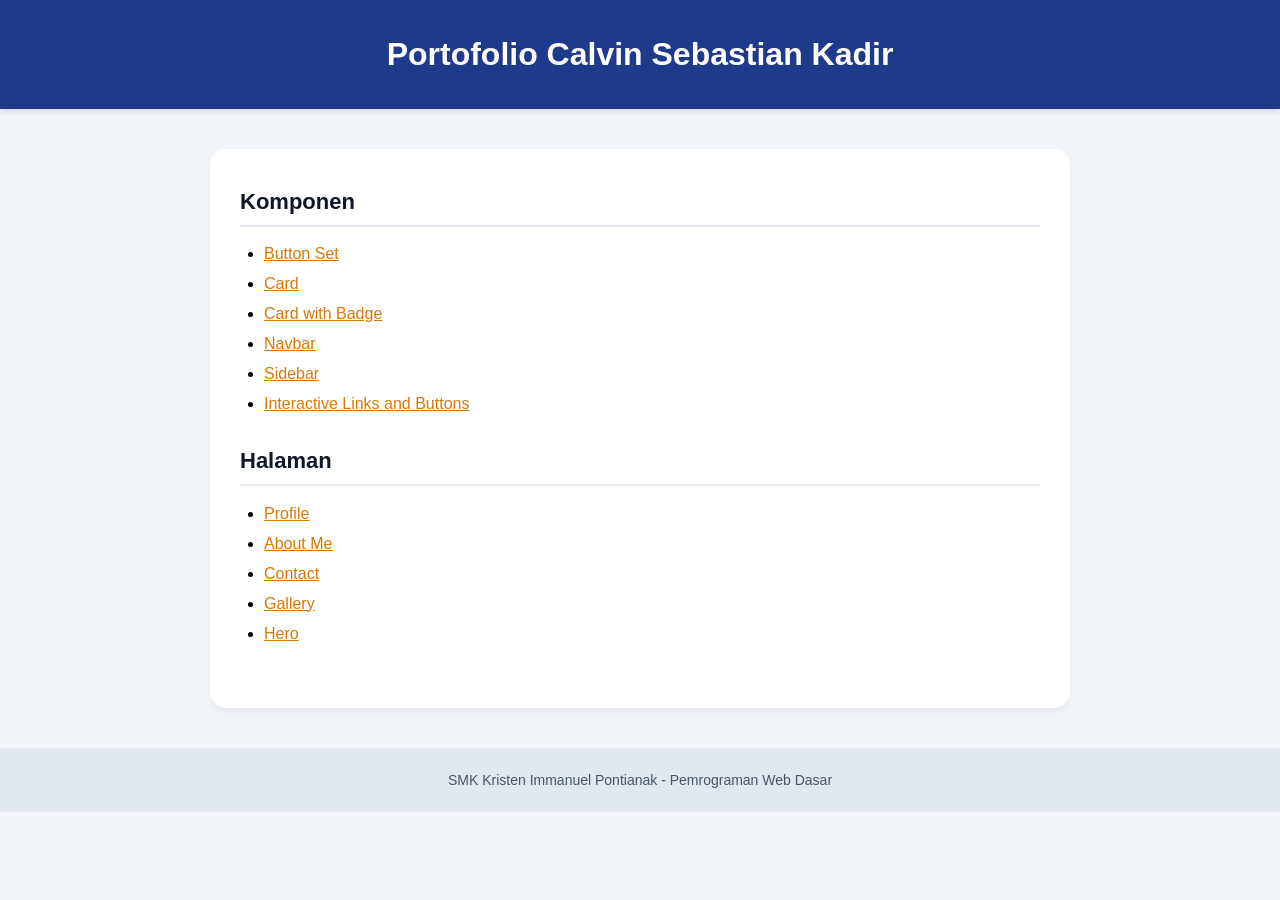
<file: index.html>
<!DOCTYPE html>
<html lang="id">
<head>
    <meta charset="UTF-8">
    <meta name="viewport" content="width=device-width, initial-scale=1.0">
    <title>Portofolio Calvin Sebastian Kadir</title>
    <link rel="stylesheet" href="styles/index.css">
</head>
<body>
    <header>
        <h1>Portofolio Calvin Sebastian Kadir</h1>
    </header>

    <main>
        <section id="components">
            <h2>Komponen</h2>
            <ul>
                <li><a href="components/button-set.html">Button Set</a></li>
                <li><a href="components/card.html">Card</a></li>
                <li><a href="components/card-badge.html">Card with Badge</a></li>
                <li><a href="components/navbar.html">Navbar</a></li>
                <li><a href="components/sidebar.html">Sidebar</a></li>
                <li><a href="components/interactive.html">Interactive Links and Buttons</a></li>
            </ul>
        </section>

        <section id="pages">
            <h2>Halaman</h2>
            <ul>
                <li><a href="pages/profile.html">Profile</a></li>
                <li><a href="pages/about.html">About Me</a></li>
                <li><a href="pages/contact.html">Contact</a></li>
                <li><a href="pages/gallery.html">Gallery</a></li>
                <li><a href="pages/hero.html">Hero</a></li>
            </ul>
        </section>
    </main>

    <footer>
        <p>SMK Kristen Immanuel Pontianak - Pemrograman Web Dasar</p>
    </footer>
</body>
</html>
</file>
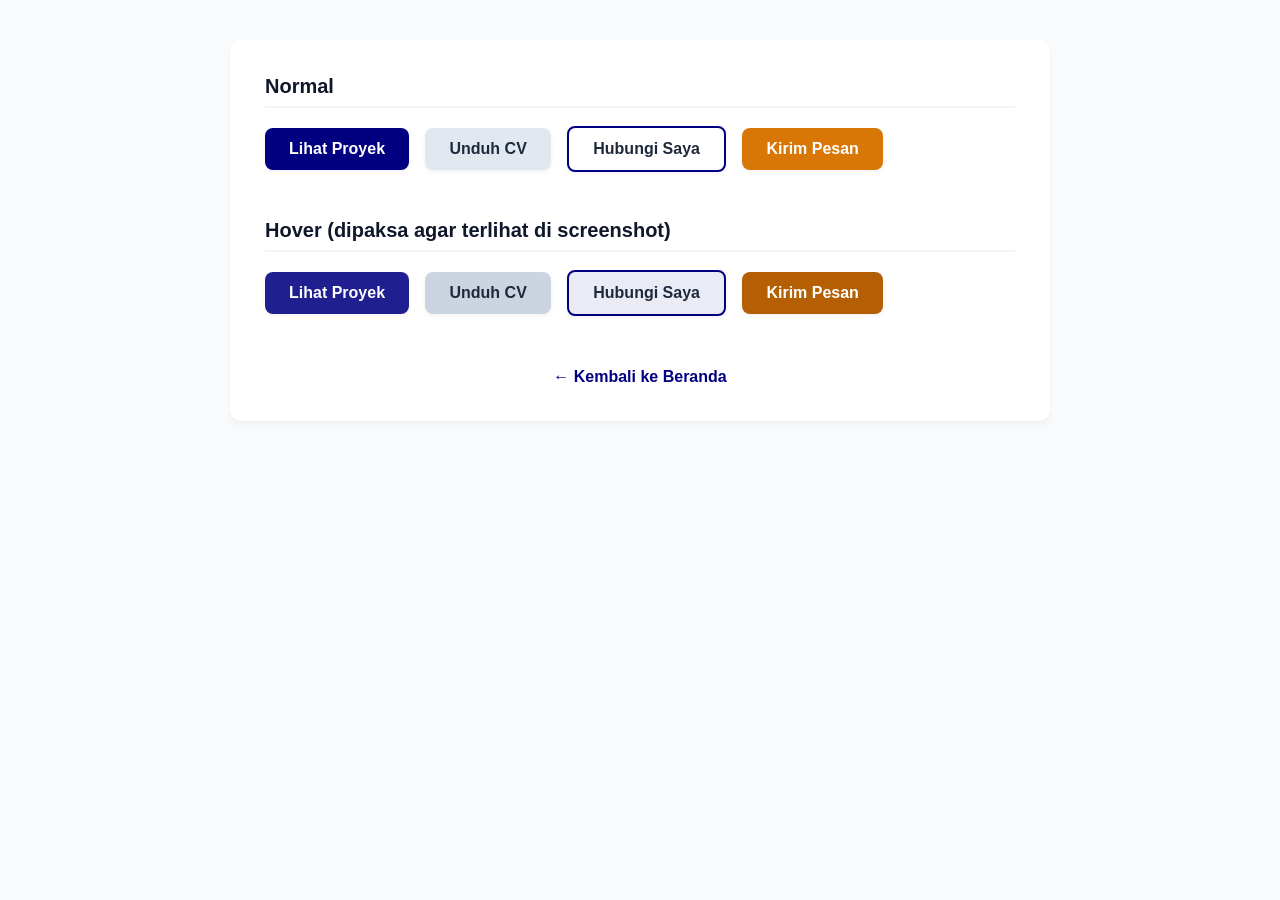
<file: components/button-set.html>
<!DOCTYPE html>
<html lang="id">
<head>
    <meta charset="UTF-8">
    <meta name="viewport" content="width=device-width, initial-scale=1.0">
    <title>Kumpulan Tombol - Formatif 4</title>
    <style>
        body {
            background-color: #f8fafc;
            font-family: Arial, sans-serif;
            margin: 40px;
            color: #1e293b;
        }

        .container {
            max-width: 750px;
            margin: 0 auto;
            background: #ffffff;
            padding: 35px;
            border-radius: 12px;
            box-shadow: 0 4px 6px -1px rgba(0,0,0,0.05);
        }

        h2 {
            color: #0f172a;
            font-size: 20px;
            margin-top: 0;
            margin-bottom: 18px;
            border-bottom: 2px solid #f1f5f9;
            padding-bottom: 8px;
        }

        .button-group {
            margin-bottom: 35px;
        }

        .btn {
            display: inline-block;
            padding: 12px 24px;
            border-radius: 8px;
            font-weight: bold;
            text-decoration: none;
            cursor: pointer;
            box-shadow: 0 2px 4px rgba(0,0,0,0.05);
        }

        .button-group .btn {
            margin-right: 12px;
            margin-bottom: 12px;
        }

        .btn-primary {
            background-color: navy;
            color: #ffffff;
        }

        .btn-secondary {
            background-color: #e2e8f0;
        }

        .btn-outline {
            background-color: #ffffff;
            border: 2px solid navy;
        }

        .btn-send {
            background-color: rgb(217, 119, 6);
            color: #ffffff;
        }

        .btn-secondary, .btn-outline {
            color: #1e293b;
        }

        .btn-primary:hover {
            background-color: rgba(0, 0, 128, 0.88);
        }

        .btn-secondary:hover {
            background-color: #cbd5e1;
        }

        .btn-outline:hover {
            background-color: rgba(0, 0, 128, 0.08);
        }

        .btn-send:hover {
            background-color: rgb(180, 95, 4);
        }

        footer {
            margin-top: 40px;
            text-align: center;
        }

        footer a {
            color: navy;
            text-decoration: none;
            font-weight: bold;
        }
    </style>
</head>
<body>
    <div class="container">
        <main>
            <h2>Normal</h2>
            <div class="button-group">
                <a href="#" class="btn btn-primary">Lihat Proyek</a>
                <a href="#" class="btn btn-secondary">Unduh CV</a>
                <a href="#" class="btn btn-outline">Hubungi Saya</a>
                <a href="#" class="btn btn-send">Kirim Pesan</a>
            </div>

            <h2>Hover (dipaksa agar terlihat di screenshot)</h2>
            <div class="button-group">
                <a href="#" class="btn btn-primary" style="background-color: rgba(0, 0, 128, 0.88);">Lihat Proyek</a>
                <a href="#" class="btn btn-secondary" style="background-color: #cbd5e1;">Unduh CV</a>
                <a href="#" class="btn btn-outline" style="background-color: rgba(0, 0, 128, 0.08);">Hubungi Saya</a>
                <a href="#" class="btn btn-send" style="background-color: rgb(180, 95, 4);">Kirim Pesan</a>
            </div>
        </main>

        <footer>
            <a href="../index.html">← Kembali ke Beranda</a>
        </footer>
    </div>
</body>
</html>
</file>
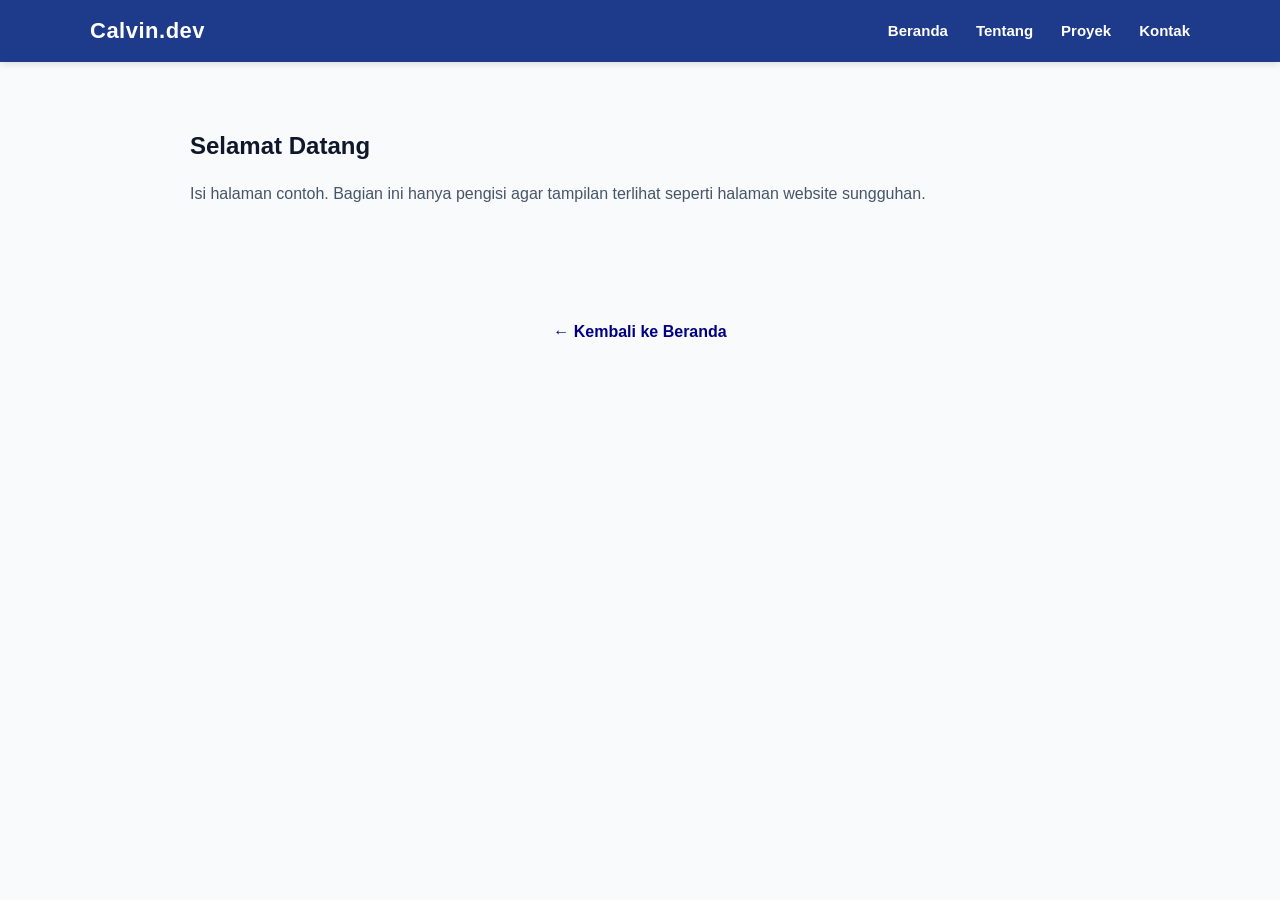
<file: components/navbar.html>
<!DOCTYPE html>
<html lang="id">
<head>
    <meta charset="UTF-8">
    <meta name="viewport" content="width=device-width, initial-scale=1.0">
    <title>Menu Navigasi - Formatif 4</title>
    <link rel="stylesheet" href="../styles/navbar.css">
</head>
<body>
    <header id="main-header">
        <nav class="navbar">
            <div class="logo">Calvin.dev</div>
            <ul class="nav-menu">
                <li><a href="../index.html">Beranda</a></li>
                <li><a href="../pages/about.html">Tentang</a></li>
                <li><a href="../pages/gallery.html">Proyek</a></li>
                <li><a href="../pages/contact.html">Kontak</a></li>
            </ul>
        </nav>
    </header>

    <main style="padding: 50px 40px; max-width: 900px; margin: 0 auto;">
        <h2 style="color: #0f172a;">Selamat Datang</h2>
        <p style="color: #475569; line-height: 1.7;">Isi halaman contoh. Bagian ini hanya pengisi agar tampilan terlihat seperti halaman website sungguhan.</p>
    </main>

    <footer style="text-align: center; margin-top: 50px;">
        <a href="../index.html" style="color: navy; text-decoration: none; font-weight: bold;">← Kembali ke Beranda</a>
    </footer>
</body>
</html>
</file>
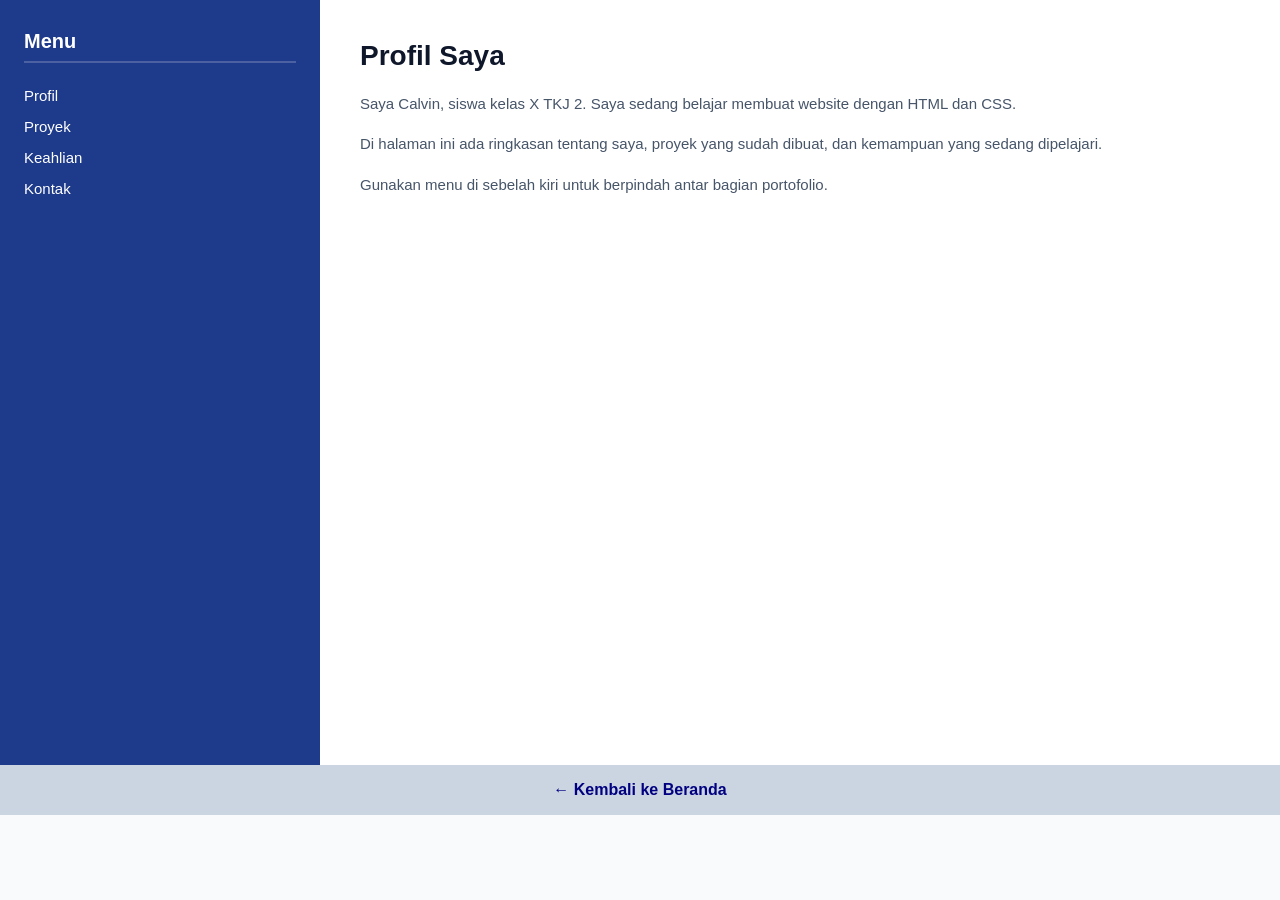
<file: components/sidebar.html>
<!DOCTYPE html>
<html lang="id">
<head>
    <meta charset="UTF-8">
    <meta name="viewport" content="width=device-width, initial-scale=1.0">
    <title>Menu Samping - Formatif 4</title>
    <style>
        * {
            box-sizing: border-box;
        }

        body {
            margin: 0;
            font-family: Arial, sans-serif;
            background-color: #f8fafc;
        }

        .layout {
            display: flex;
            min-height: 85vh;
        }

        #sidebar {
            width: 25%;
            background-color: #1e3a8a;
            color: #ffffff;
            padding: 30px 24px;
        }

        #sidebar h3 {
            margin-top: 0;
            font-size: 20px;
            margin-bottom: 24px;
            border-bottom: 2px solid rgba(255,255,255,0.2);
            padding-bottom: 8px;
        }

        #sidebar nav {
            display: flex;
            flex-direction: column;
            gap: 14px;
        }

        #sidebar a {
            color: #ffffff;
            text-decoration: none;
            font-size: 15px;
            font-weight: 500;
        }

        #sidebar a:hover {
            color: #f59e0b;
        }

        .main-content {
            width: 75%;
            padding: 40px;
            background-color: #ffffff;
        }

        .main-content h1 {
            color: #0f172a;
            margin-top: 0;
            font-size: 28px;
        }

        .main-content p {
            color: #475569;
            line-height: 1.7;
            font-size: 15px;
        }

        footer {
            text-align: center;
            padding: 16px;
            background-color: #cbd5e1;
        }

        footer a {
            color: navy;
            text-decoration: none;
            font-weight: bold;
        }
    </style>
</head>
<body>
    <div class="layout">
        <aside id="sidebar">
            <h3>Menu</h3>
            <nav>
                <a href="#">Profil</a>
                <a href="#">Proyek</a>
                <a href="#">Keahlian</a>
                <a href="#">Kontak</a>
            </nav>
        </aside>

        <main class="main-content">
            <h1>Profil Saya</h1>
            <p>Saya Calvin, siswa kelas X TKJ 2. Saya sedang belajar membuat website dengan HTML dan CSS.</p>
            <p>Di halaman ini ada ringkasan tentang saya, proyek yang sudah dibuat, dan kemampuan yang sedang dipelajari.</p>
            <p>Gunakan menu di sebelah kiri untuk berpindah antar bagian portofolio.</p>
        </main>
    </div>

    <footer>
        <a href="../index.html">← Kembali ke Beranda</a>
    </footer>
</body>
</html>
</file>
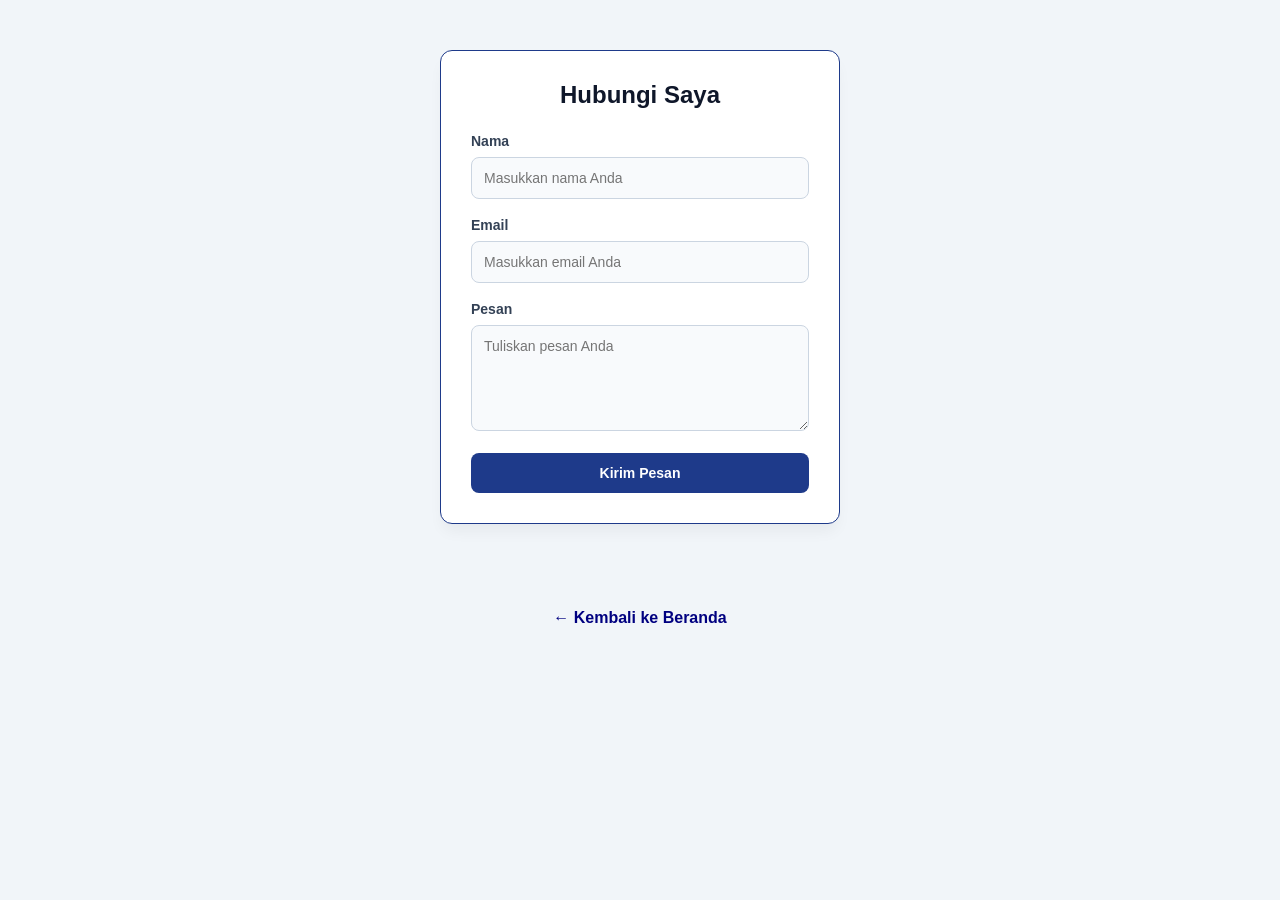
<file: pages/contact.html>
<!DOCTYPE html>
<html lang="id">
<head>
    <meta charset="UTF-8">
    <meta name="viewport" content="width=device-width, initial-scale=1.0">
    <title>Formulir Kontak - Formatif 4</title>
    <style>
        * {
            box-sizing: border-box;
        }

        body {
            margin: 0;
            background-color: #f1f5f9;
            font-family: Arial, sans-serif;
        }

        #contact {
            padding: 50px 20px;
        }

        .contact-form {
            width: 400px;
            margin: 0 auto;
            padding: 30px;
            border: 1px solid #1e3a8a;
            border-radius: 12px;
            background-color: #ffffff;
            box-shadow: 0 10px 15px -3px rgba(0, 0, 0, 0.05);
        }

        .contact-form h2 {
            text-align: center;
            color: #0f172a;
            margin-top: 0;
            margin-bottom: 24px;
            font-size: 24px;
        }

        .form-group {
            margin-bottom: 18px;
        }

        .form-group label {
            display: block;
            font-weight: bold;
            margin-bottom: 8px;
            color: #334155;
            font-size: 14px;
        }

        .form-group input,
        .form-group textarea {
            width: 100%;
            padding: 12px;
            border: 1px solid #cbd5e1;
            border-radius: 8px;
            font-family: Arial, sans-serif;
            font-size: 14px;
            background-color: #f8fafc;
        }

        .form-group input:focus,
        .form-group textarea:focus {
            outline: none;
            background-color: #e2e8f0;
            border-color: #1e3a8a;
            box-shadow: 0 0 0 3px rgba(30, 58, 138, 0.15);
        }

        .btn-submit {
            background-color: #1e3a8a;
            color: #ffffff;
            border: none;
            padding: 12px 20px;
            border-radius: 8px;
            font-weight: bold;
            cursor: pointer;
            font-size: 14px;
            width: 100%;
        }

        .btn-submit:hover {
            background-color: #1d4ed8;
        }

        footer {
            text-align: center;
            margin-top: 35px;
        }

        footer a {
            color: navy;
            text-decoration: none;
            font-weight: bold;
        }
    </style>
</head>
<body>
    <main>
        <section id="contact">
            <form class="contact-form">
                <h2>Hubungi Saya</h2>

                <div class="form-group">
                    <label for="name">Nama</label>
                    <input type="text" id="name" name="name" placeholder="Masukkan nama Anda">
                </div>

                <div class="form-group">
                    <label for="email">Email</label>
                    <input type="email" id="email" name="email" placeholder="Masukkan email Anda">
                </div>

                <div class="form-group">
                    <label for="message">Pesan</label>
                    <textarea id="message" name="message" rows="5" placeholder="Tuliskan pesan Anda"></textarea>
                </div>

                <button type="submit" class="btn-submit">Kirim Pesan</button>
            </form>
        </section>
    </main>

    <footer>
        <a href="../index.html">← Kembali ke Beranda</a>
    </footer>
</body>
</html>
</file>
<file: styles/index.css>
body {
    margin: 0;
    font-family: Arial, sans-serif;
    background-color: #f1f5f9;
}

header {
    text-align: center;
    background-color: #1e3a8a;
    color: #ffffff;
    padding: 36px 20px;
    box-shadow: 0 4px 6px -1px rgba(0,0,0,0.1);
}

header h1 {
    margin: 0;
    font-size: 32px;
}

main {
    max-width: 800px;
    margin: 40px auto;
    padding: 30px;
    background: #ffffff;
    border-radius: 16px;
    box-shadow: 0 4px 6px -1px rgba(0,0,0,0.05);
}

#components h2,
#pages h2 {
    color: #0f172a;
    font-size: 22px;
    border-bottom: 2px solid #e2e8f0;
    padding-bottom: 10px;
    margin-top: 10px;
}

main ul {
    list-style-type: disc;
    padding-left: 24px;
    margin-bottom: 35px;
}

main li {
    margin-bottom: 12px;
}

main a {
    color: #d97706;
    text-decoration: underline;
    font-size: 16px;
    font-weight: 500;
}

main a:hover {
    color: #b45309;
}

footer {
    text-align: center;
    padding: 24px;
    background-color: #e2e8f0;
    color: #475569;
    font-size: 14px;
    margin-top: 40px;
}

footer p {
    margin: 0;
}
</file>
<file: styles/navbar.css>
body {
    margin: 0;
    font-family: Arial, sans-serif;
    background-color: #f8fafc;
}

#main-header {
    background-color: #1e3a8a;
    box-shadow: 0 4px 6px -1px rgba(0, 0, 0, 0.1);
}

.navbar {
    display: flex;
    justify-content: space-between;
    align-items: center;
    padding: 18px 40px;
    max-width: 1100px;
    margin: 0 auto;
}

.logo {
    color: #ffffff;
    font-size: 22px;
    font-weight: bold;
    letter-spacing: 0.5px;
}

.nav-menu {
    display: flex;
    gap: 28px;
    margin: 0;
    padding: 0;
}

.nav-menu > li {
    list-style: none;
}

.nav-menu a {
    color: #ffffff;
    text-decoration: none;
    font-size: 15px;
    font-weight: 600;
}

.nav-menu a:hover {
    color: #f59e0b;
}
</file>
